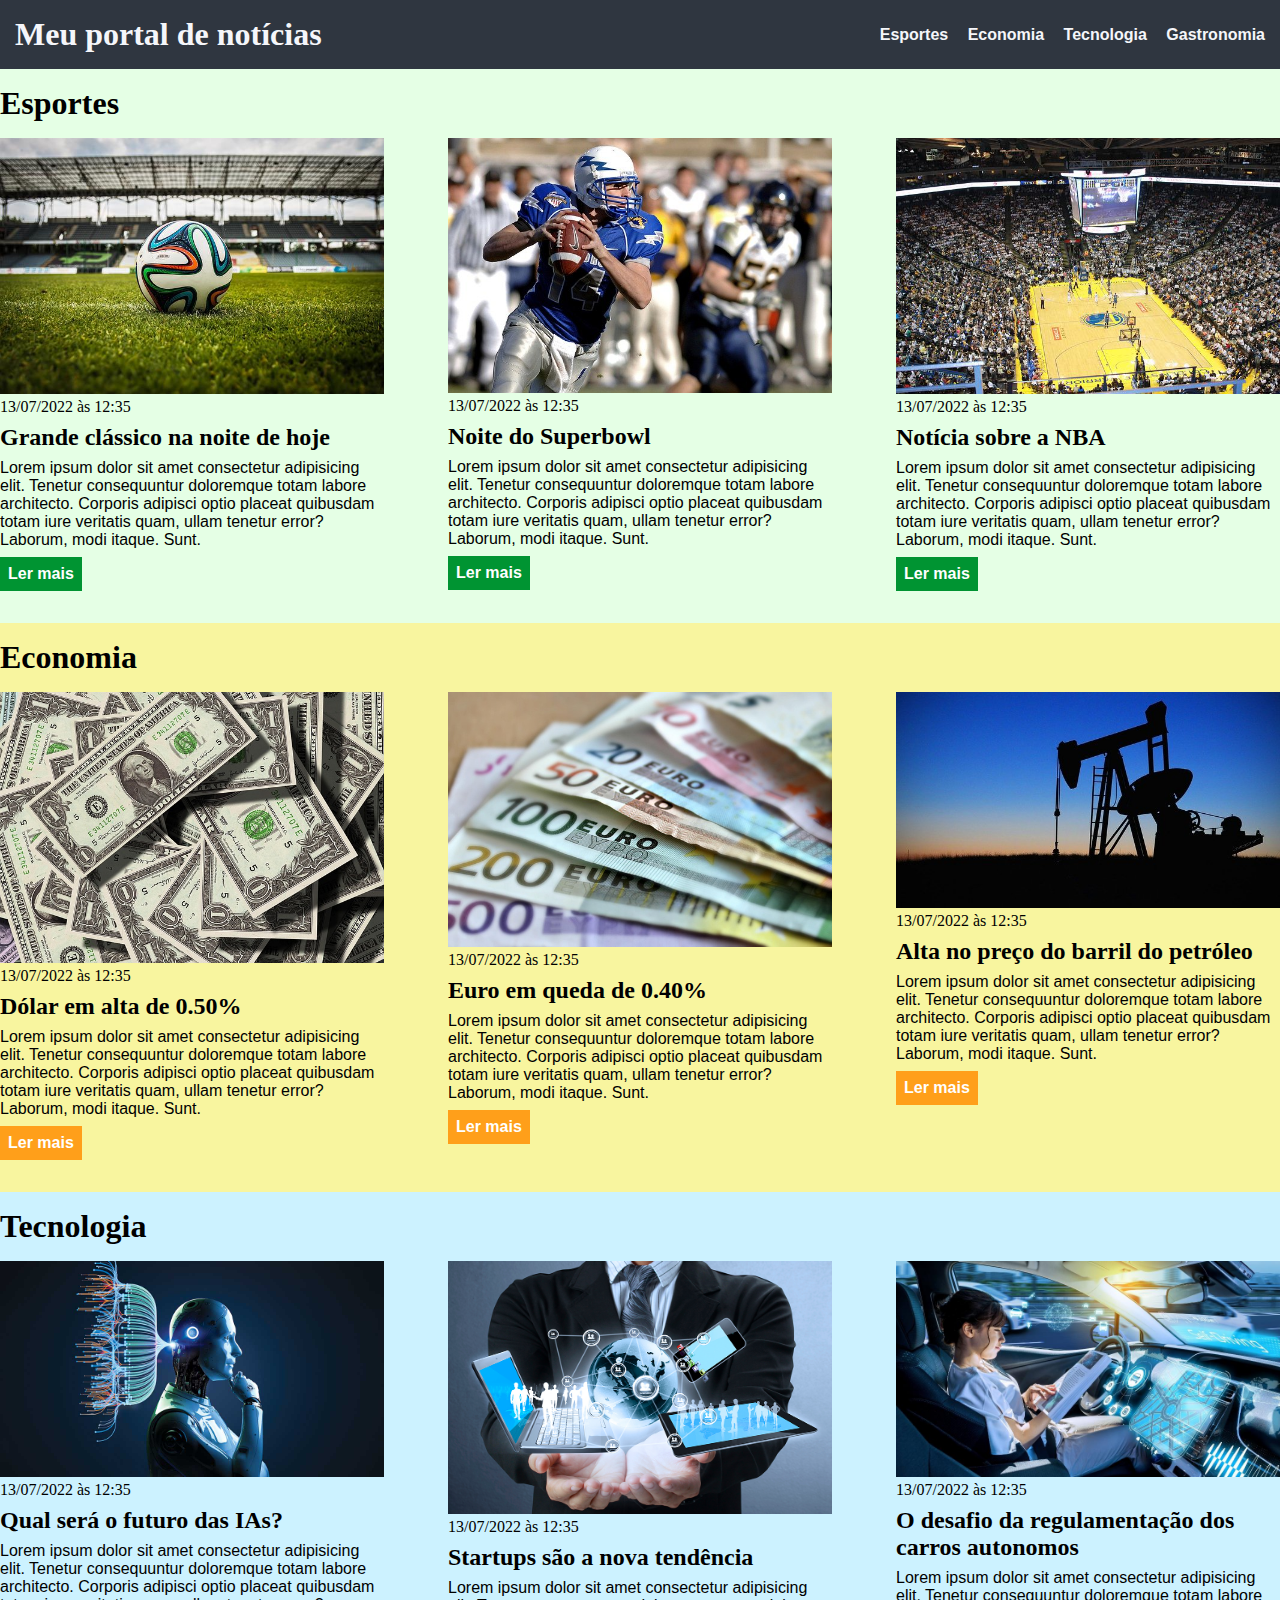
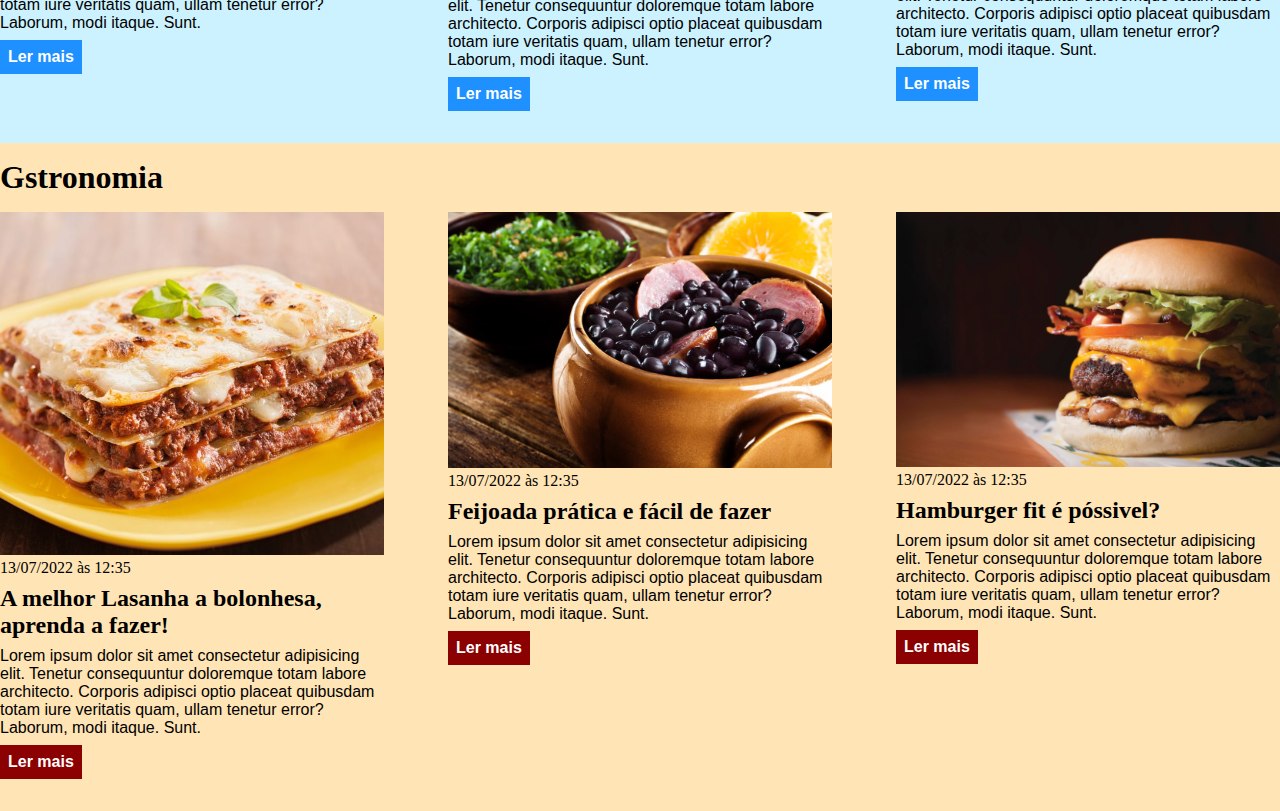
<file: css/index.html>
<!DOCTYPE html>
<html lang="pt-BR">
<head>
    <meta charset="UTF-8">
    <meta http-equiv="X-UA-Compatible" content="IE=edge">
    <meta name="viewport" content="width=device-width, initial-scale=1.0">
    <link rel="stylesheet" href="main.css">
    <title>Meu portal de notícias</title>
    
</head>
<body>
    <header>
        <div class="container">
        <h1 class="titulo">Meu portal de notícias</h1>
            <nav>
                <ul>
                    <li>
                        <a href="#sports" title="Ir para a seção de esportes">Esportes</a>
                    </li>
                    <li>
                        <a href="#economy" title="Ir para a seção de notícias">Economia</a>
                    </li>
                    <li>
                        <a href="#tecnology" title="Ir para a seção de notícias">Tecnologia</a>
                    </li>
                    <li>
                        <a href="#gastronomy" title="Ir para a seção de notícias">Gastronomia</a>
                    </li>
                </ul>
            </nav>
        </div>
    </header>
    <div class="container">
        <section id="sports">
            <h2>Esportes</h2>
            <div class="articles">
                <article>
                    <img src="./imagens/futebol.jpg" alt="Bola de futebol no gramado" />
                    <header>
                        <time>13/07/2022 às 12:35</time>
                    </header>
                    <h3>Grande clássico na noite de hoje</h3>
                    <p>
                        Lorem ipsum dolor sit amet consectetur adipisicing elit. Tenetur consequuntur doloremque totam labore architecto. Corporis adipisci optio placeat quibusdam totam iure veritatis quam, ullam tenetur error? Laborum, modi itaque. Sunt.
                    </p>
                    <a href="#" title="Leia a notícia completa">Ler mais</a>
                </article>
                <article>
                    <img src="./imagens/futebol-americano.jpg" alt="Jogador de futebol americano correndo com a bola na mão" />
                    <header>
                        <time>13/07/2022 às 12:35</time>
                    </header>
                    <h3>Noite do Superbowl</h3>
                    <p>
                        Lorem ipsum dolor sit amet consectetur adipisicing elit. Tenetur consequuntur doloremque totam labore architecto. Corporis adipisci optio placeat quibusdam totam iure veritatis quam, ullam tenetur error? Laborum, modi itaque. Sunt.
                    </p>
                    <a href="#" title="Leia a notícia completa">Ler mais</a>
                </article>
                <article>
                    <img src="./imagens/basquete.jpg" title="Vista aérea de uma quadra de basquete" />
                    <header>
                        <time>13/07/2022 às 12:35</time>
                    </header>
                    <h3>Notícia sobre a NBA</h3>
                    <p>
                        Lorem ipsum dolor sit amet consectetur adipisicing elit. Tenetur consequuntur doloremque totam labore architecto. Corporis adipisci optio placeat quibusdam totam iure veritatis quam, ullam tenetur error? Laborum, modi itaque. Sunt.
                    </p>
                    <a href="#" title="Leia a notícia completa">Ler mais</a>
                </article>
            </div>
        </section>
    </div>
    <div class="container">
        <section id="economy">
            <h2>Economia</h2>
            <div class="articles">
                <article>
                    <img src="./imagens/dolares.jpg" alt="Muitos dólares" />
                    <header>
                        <time>13/07/2022 às 12:35</time>
                    </header>
                    <h3>Dólar em alta de 0.50%</h3>
                    <p>
                        Lorem ipsum dolor sit amet consectetur adipisicing elit. Tenetur consequuntur doloremque totam labore architecto. Corporis adipisci optio placeat quibusdam totam iure veritatis quam, ullam tenetur error? Laborum, modi itaque. Sunt.
                    </p>
                    <a href="#" title="Leia a notícia completa">Ler mais</a>
                </article>
                <article>
                    <img src="./imagens/euro.jpg" alt="Várias notas de euro" />
                    <header>
                        <time>13/07/2022 às 12:35</time>
                    </header>
                    <h3>Euro em queda de 0.40%</h3>
                    <p>
                        Lorem ipsum dolor sit amet consectetur adipisicing elit. Tenetur consequuntur doloremque totam labore architecto. Corporis adipisci optio placeat quibusdam totam iure veritatis quam, ullam tenetur error? Laborum, modi itaque. Sunt.
                    </p>
                    <a href="#" title="Leia a notícia completa">Ler mais</a>
                </article>
                <article>
                    <img src="./imagens/petroleo.jpg" alt="Extração de petróleo" />
                    <header>
                        <time>13/07/2022 às 12:35</time>
                    </header>
                    <h3>Alta no preço do barril do petróleo</h3>
                    <p>
                        Lorem ipsum dolor sit amet consectetur adipisicing elit. Tenetur consequuntur doloremque totam labore architecto. Corporis adipisci optio placeat quibusdam totam iure veritatis quam, ullam tenetur error? Laborum, modi itaque. Sunt.
                    </p>
                    <a href="#" title="Leia a notícia completa">Ler mais</a>
                </article>
            </div>
        </section>
    </div>
    <div class="container">
        <section id="tecnology">
            <h2>Tecnologia</h2>
            <div class="articles">
                <article>
                    <img src="imagens/IA.jpg" alt="Robô pensando" />
                    <header>
                        <time>13/07/2022 às 12:35</time>
                    </header>
                    <h3>Qual será o futuro das IAs?</h3>
                    <p>
                        Lorem ipsum dolor sit amet consectetur adipisicing elit. Tenetur consequuntur doloremque totam labore architecto. Corporis adipisci optio placeat quibusdam totam iure veritatis quam, ullam tenetur error? Laborum, modi itaque. Sunt.
                    </p>
                    <a href="#" title="Leia a notícia completa">Ler mais</a>
                </article>
                <article>
                    <img src="imagens/statup.jpg" alt="empresário com projeção de computador e tablet nas mãos" />
                    <header>
                        <time>13/07/2022 às 12:35</time>
                    </header>
                    <h3>Startups são a nova tendência</h3>
                    <p>
                        Lorem ipsum dolor sit amet consectetur adipisicing elit. Tenetur consequuntur doloremque totam labore architecto. Corporis adipisci optio placeat quibusdam totam iure veritatis quam, ullam tenetur error? Laborum, modi itaque. Sunt.
                    </p>
                    <a href="#" title="Leia a notícia completa">Ler mais</a>
                </article>
                <article>
                    <img src="imagens/carro_autonomo.jpg" title="Mulher lendo em um carro sendo dirigido por inteligencia artificial." />
                    <header>
                        <time>13/07/2022 às 12:35</time>
                    </header>
                    <h3>O desafio da regulamentação dos carros autonomos</h3>
                    <p>
                        Lorem ipsum dolor sit amet consectetur adipisicing elit. Tenetur consequuntur doloremque totam labore architecto. Corporis adipisci optio placeat quibusdam totam iure veritatis quam, ullam tenetur error? Laborum, modi itaque. Sunt.
                    </p>
                    <a href="#" title="Leia a notícia completa">Ler mais</a>
                </article>
            </div>
        </section>
    </div>
    <div class="container">
        <section id="gastronomy">
            <h2>Gstronomia</h2>
            <div class="articles">
                <article>
                    <img src="imagens/lasanha.jpg" alt="lasanha em um prato com uma folha verde de decoração" />
                    <header>
                        <time>13/07/2022 às 12:35</time>
                    </header>
                    <h3>A melhor Lasanha a bolonhesa, aprenda a fazer!</h3>
                    <p>
                        Lorem ipsum dolor sit amet consectetur adipisicing elit. Tenetur consequuntur doloremque totam labore architecto. Corporis adipisci optio placeat quibusdam totam iure veritatis quam, ullam tenetur error? Laborum, modi itaque. Sunt.
                    </p>
                    <a href="#" title="Leia a notícia completa">Ler mais</a>
                </article>
                <article>
                    <img src="imagens/feijoada.jpg" alt="Feijoada com calabresa, couve e laranja" />
                    <header>
                        <time>13/07/2022 às 12:35</time>
                    </header>
                    <h3>Feijoada prática e fácil de fazer</h3>
                    <p>
                        Lorem ipsum dolor sit amet consectetur adipisicing elit. Tenetur consequuntur doloremque totam labore architecto. Corporis adipisci optio placeat quibusdam totam iure veritatis quam, ullam tenetur error? Laborum, modi itaque. Sunt.
                    </p>
                    <a href="#" title="Leia a notícia completa">Ler mais</a>
                </article>
                <article>
                    <img src="imagens/hamburger.jpg" title="hamburger com carne, queijo, tomate e alface" />
                    <header>
                        <time>13/07/2022 às 12:35</time>
                    </header>
                    <h3>Hamburger fit é póssivel?</h3>
                    <p>
                        Lorem ipsum dolor sit amet consectetur adipisicing elit. Tenetur consequuntur doloremque totam labore architecto. Corporis adipisci optio placeat quibusdam totam iure veritatis quam, ullam tenetur error? Laborum, modi itaque. Sunt.
                    </p>
                    <a href="#" title="Leia a notícia completa">Ler mais</a>
                </article>
            </div>
        </section>
    </div>
</body>
</html>
</file>
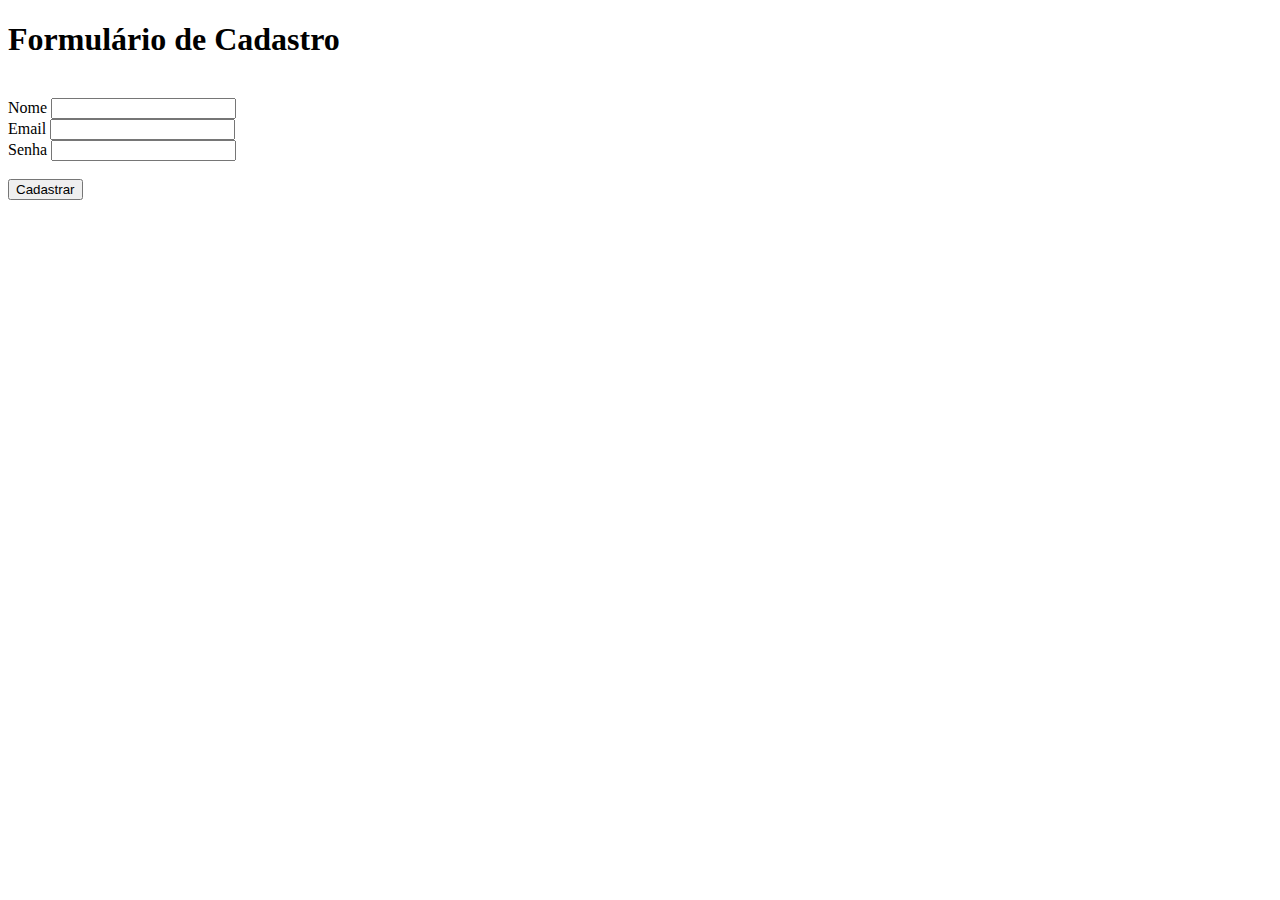
<file: cadastro.html>
<!DOCTYPE html>
<html lang="en">
<head>
    <meta charset="UTF-8">
    <meta name="viewport" content="width=device-width, initial-scale=1.0">
    <title>Pagina de Cadastro</title>
</head>
<body>
    <h1>Formulário de Cadastro</h1>
    <br>
    <form>
        <label for="nome">Nome</label>
        <input type="text" name="nome" id="nome"><br>

        <label for="email">Email</label>
        <input type="email" name="email" id="email"><br>

        <label for="senha">Senha</label>
        <input type="password" name="senha" id="senha"><br><br>

        <button type="submit">Cadastrar</button>
    </form>

</body>
</html>
</file>
<file: css/main.css>
* {
    box-sizing: border-box;
    padding: 0;
    margin: 0;
}

body > header{
    background-color: #2f3640;
    padding: 16px 0;
    color: #f5f6fa;
}

.titulo{
    padding-left: 15px;

}

header .container{
    display: flex;
    align-items: center;
    justify-content: space-between;
}

header li{
    display: inline; 
    font-family: Arial, Helvetica, sans-serif; 
    font-weight: bold;  
    margin-right: 15px;
}

header li a{
    color: #f5f6fa;
    text-decoration: none;    
}

.container {
    width: 100%;
    margin: 0 auto;
    
}

.articles{
    display: flex;
    flex-wrap: wrap;
    justify-content: space-between;
}

.articles article img{
   /* height: 180px;*/
   width: 100%;
}

.articles article{
    width: 30%;
}

section{
    padding: 16px 0;
}

section h2, .articles article{
    margin-bottom: 16px;
}

.articles article h3 {
    margin-top: 8px;
    margin-bottom: 8px;
}

.articles article a{
    background-color: blue;
    color: #fff;
    padding: 8px;
    display: inline-block;
    text-decoration: none;
    font-weight: bold;
    margin-top: 8px;
}

.articles article a:hover{
    text-decoration: underline;
}

.articles article p,
.articles article a{
    font-family: Arial, Helvetica, sans-serif;
}

.articles article h3{
    font-size: 24px;
}

section h2{
    font-size: 32px
}

#sports{
    background-color: rgba(0,255,0,0.1);
}

#sports .articles article a{
    background-color: #009432;
}

#economy{
    background-color: #f8f59f;
}

#economy .articles article a{
    background-color: #ff9f1a;
}

#tecnology{
    background-color: rgba(0,191,255,0.2);
}

#tecnology .articles article a{
    background-color: #1E90FF;
}

#gastronomy{
    background-color: rgb(255,228,181);
}

#gastronomy .articles article a{
    background-color: #8B0000;
}
</file>
